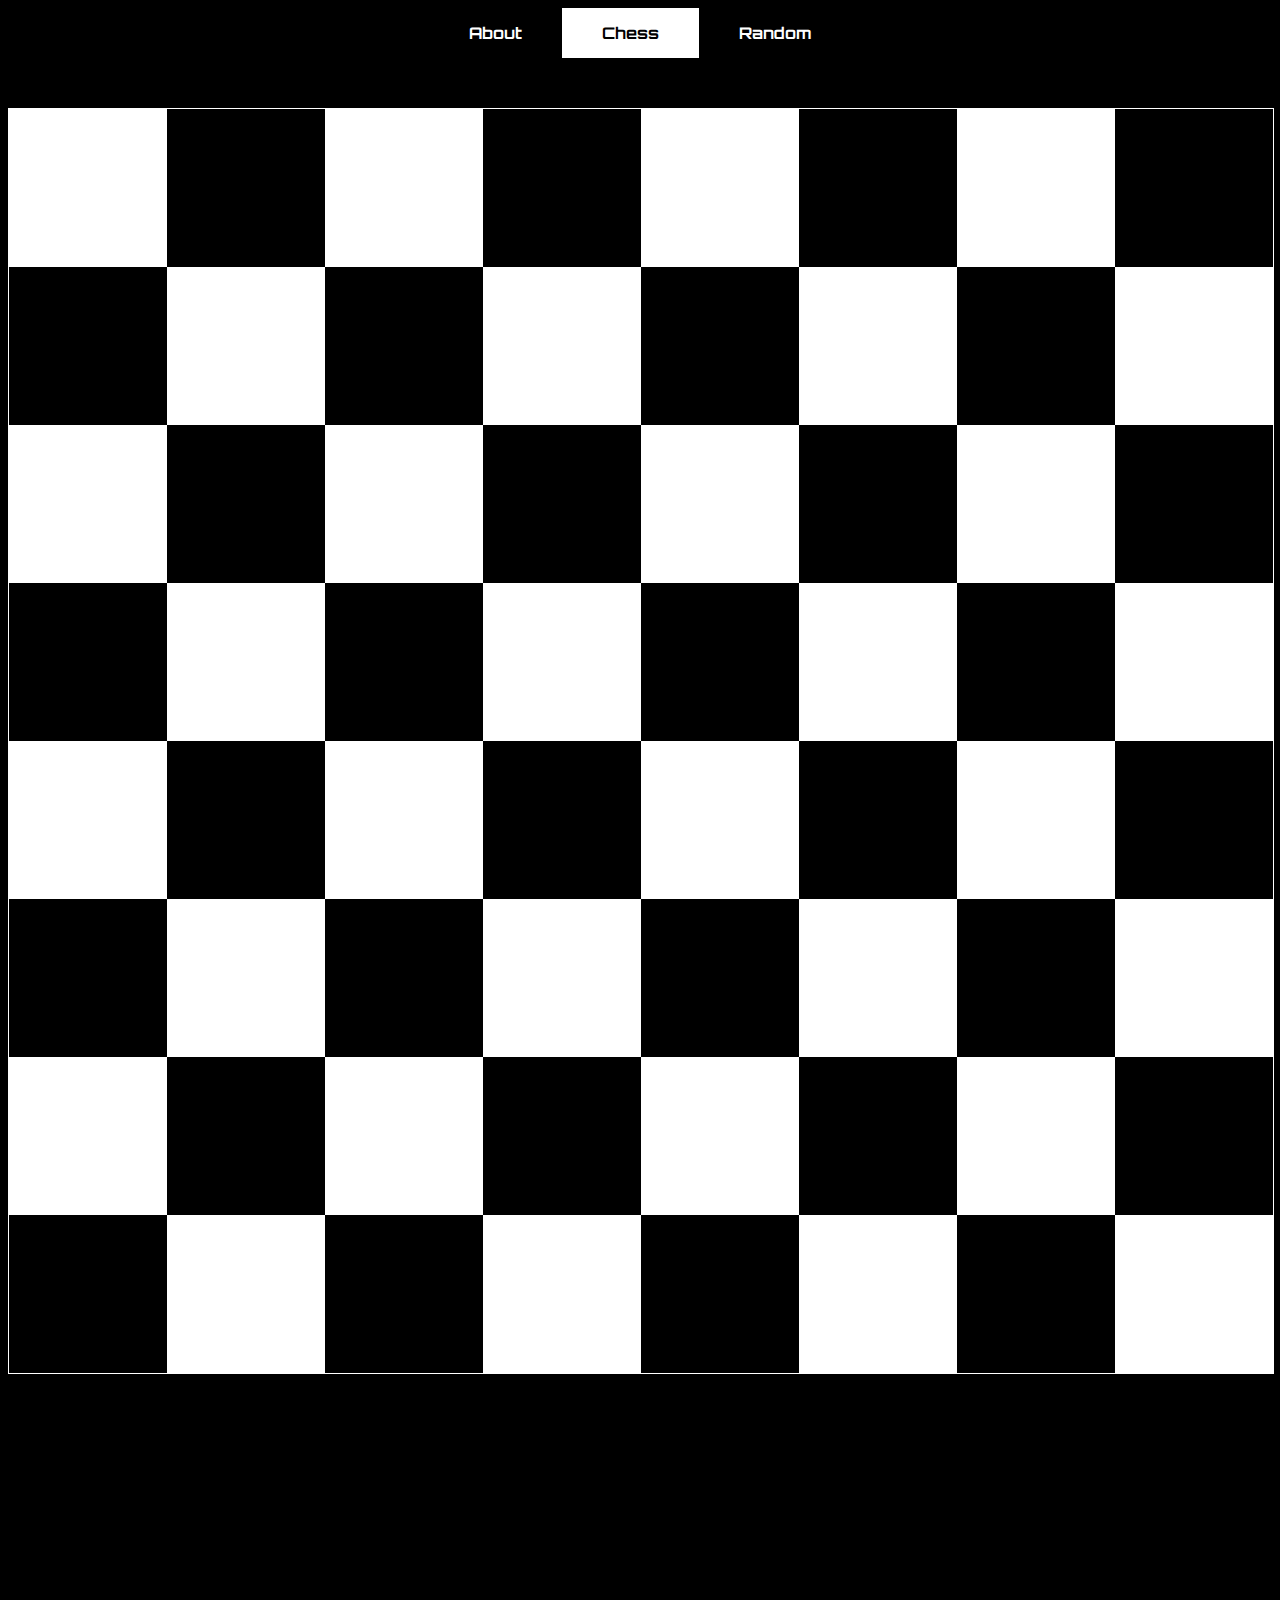
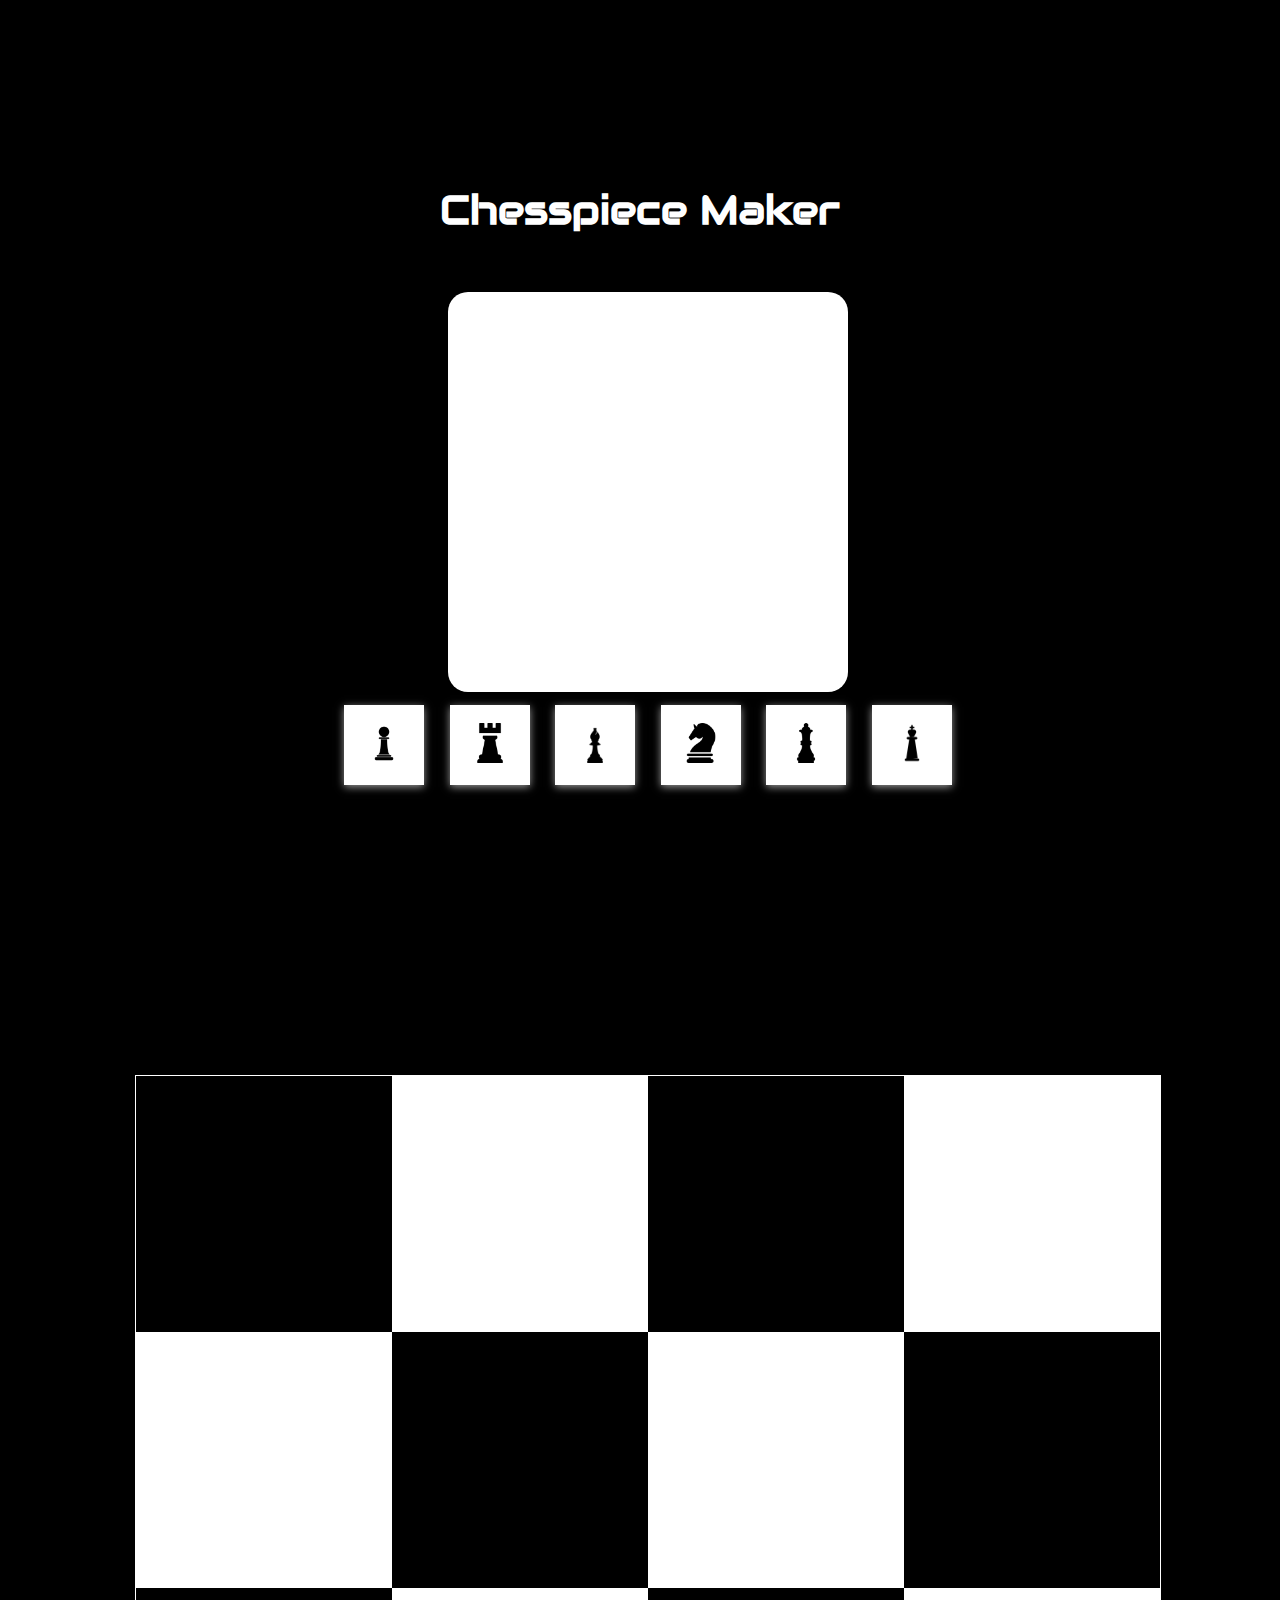
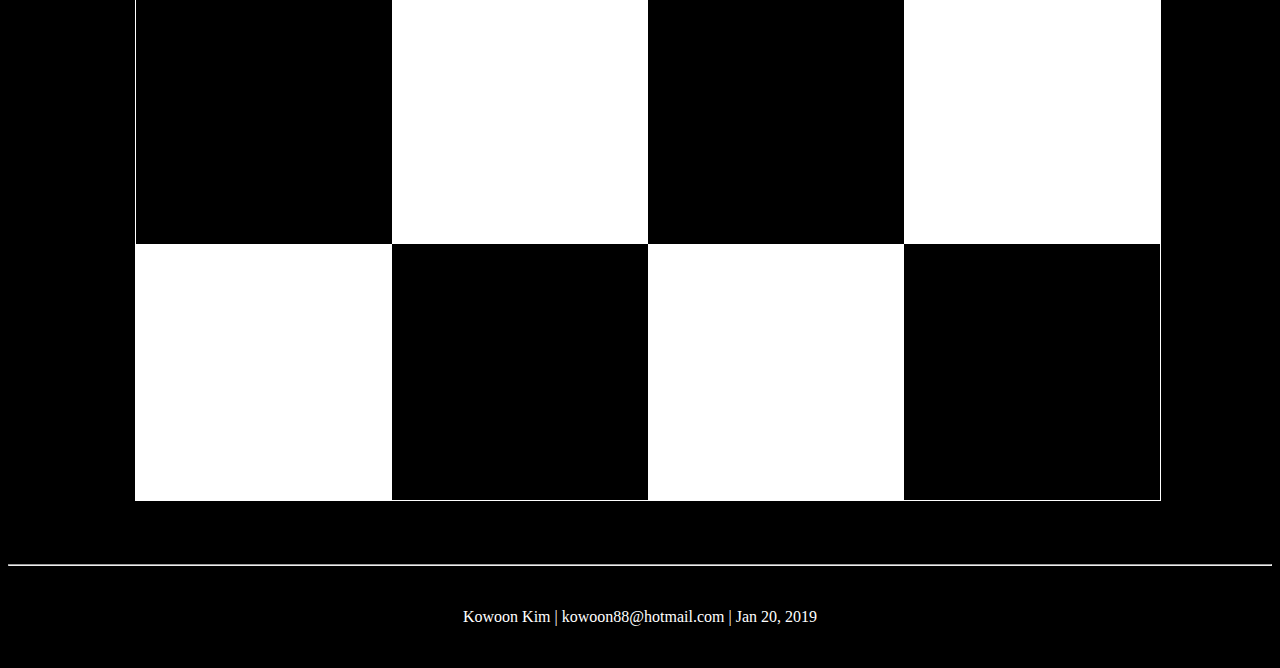
<file: chess.html>
<!DOCTYPE html>
<html>
    <head>
        
        <title> Chess Piece </title>

        <meta name="viewport" content="width=device-width, initial-scale=1.0">
        <link href="https://fonts.googleapis.com/css?family=Orbitron" rel="stylesheet">
        <link href='https://fonts.googleapis.com/css?family=Audiowide' rel='stylesheet'>
        <link rel="stylesheet" href="css/chess.css">
        <script type="text/javascript" src="js/chess.js"></script>
        

    </head>

    <body>

        <nav class="block">
            <ul>
                <li><a href="index.html">About</a></li>
                <li><a class="active" href="chess.html">Chess</a></li>
                <li><a href="random.html">Random</a></li>
            </ul>
        </nav>
        
        <section class ="chessboard">

            <div class ="whiteTile"></div>
            <div class ="blackTile"></div>
            <div class ="whiteTile"></div>
            <div class ="blackTile"></div>
            <div class ="whiteTile"></div>
            <div class ="blackTile"></div>
            <div class ="whiteTile"></div>
            <div class ="blackTile"></div>

            <div class ="blackTile"></div>
            <div class ="whiteTile"></div>
            <div class ="blackTile"></div>
            <div class ="whiteTile"></div>
            <div class ="blackTile"></div>
            <div class ="whiteTile"></div>
            <div class ="blackTile"></div>
            <div class ="whiteTile"></div>

            <div class ="whiteTile"></div>
            <div class ="blackTile"></div>
            <div class ="whiteTile"></div>
            <div class ="blackTile"></div>
            <div class ="whiteTile"></div>
            <div class ="blackTile"></div>
            <div class ="whiteTile"></div>
            <div class ="blackTile"></div>

            <div class ="blackTile"></div>
            <div class ="whiteTile"></div>
            <div class ="blackTile"></div>
            <div class ="whiteTile"></div>
            <div class ="blackTile"></div>
            <div class ="whiteTile"></div>
            <div class ="blackTile"></div>
            <div class ="whiteTile"></div>

            <div class ="whiteTile"></div>
            <div class ="blackTile"></div>
            <div class ="whiteTile"></div>
            <div class ="blackTile"></div>
            <div class ="whiteTile"></div>
            <div class ="blackTile"></div>
            <div class ="whiteTile"></div>
            <div class ="blackTile"></div>

            <div class ="blackTile"></div>
            <div class ="whiteTile"></div>
            <div class ="blackTile"></div>
            <div class ="whiteTile"></div>
            <div class ="blackTile"></div>
            <div class ="whiteTile"></div>
            <div class ="blackTile"></div>
            <div class ="whiteTile"></div>

            <div class ="whiteTile"></div>
            <div class ="blackTile"></div>
            <div class ="whiteTile"></div>
            <div class ="blackTile"></div>
            <div class ="whiteTile"></div>
            <div class ="blackTile"></div>
            <div class ="whiteTile"></div>
            <div class ="blackTile"></div>

            <div class ="blackTile"></div>
            <div class ="whiteTile"></div>
            <div class ="blackTile"></div>
            <div class ="whiteTile"></div>
            <div class ="blackTile"></div>
            <div class ="whiteTile"></div>
            <div class ="blackTile"></div>
            <div class ="whiteTile"></div>

        </section>
    

        <section class="block">

            <h1>Chesspiece Maker</h1>

            <div class="outer">

                <div class="imageContainer">
                    
                    <img id ="pawn" src = "chesspiece/pawn.png">
                    <img id ="rook" src = "chesspiece/rook.png">
                    <img id ="bishop" src = "chesspiece/bishop.png">
                    <img id ="knight" src = "chesspiece/knight.png">
                    <img id ="queen" src = "chesspiece/queen.png">
                    <img id ="king" src = "chesspiece/king.png">
                
                </div>
                
                <div class ="buttonContainer">

                <button onclick="addPawn()"><img class="chessIcon" src="chesspiece/pawn.png" alt="pawn"></button>
                <button onclick="addRook()"><img class="chessIcon" src="chesspiece/rook.png" alt="rook"></button>
                <button onclick="addBishop()"><img class="chessIcon" src="chesspiece/bishop.png" alt="bishop"></button>
                <button onclick="addKnight()"><img class="chessIcon" src="chesspiece/knight.png" alt="knight"></button>
                <button onclick="addQueen()"><img class="chessIcon" src="chesspiece/queen.png" alt="queen"></button>
                <button onclick="addKing()"><img class="chessIcon" src="chesspiece/king.png" alt="king"></button>
            
            </div>
                
            </div>   

        </section>



        <article class = "panel">

            <div class="panelboard">

                <div class ="blackPanel queen">
                    
                    <span class="detail">
                        <h2>Chesspiece name</h2> 
                        This is a detail field that appears when user hovers
                    </span>

                </div>
                <div class ="whitePanel king">
                    
                    <span class="detail">
                        <h2>Chesspiece name</h2> 
                        This is a detail field that appears when user hovers
                    </span>

                </div>
                <div class ="blackPanel"></div>
                <div class ="whitePanel"></div>

                <div class ="whitePanel"></div>
                <div class ="blackPanel"></div>
                <div class ="whitePanel"></div>
                <div class ="blackPanel"></div>

                <div class ="blackPanel"></div>
                <div class ="whitePanel"></div>
                <div class ="blackPanel"></div>
                <div class ="whitePanel"></div>

                <div class ="whitePanel"></div>
                <div class ="blackPanel"></div>
                <div class ="whitePanel"></div>
                <div class ="blackPanel"></div>
            
            </div>

        </article>

        <footer>
            <hr><br>
            <p>
            Kowoon Kim | kowoon88@hotmail.com | Jan 20, 2019
            </p><br>
        </footer>

    </body>
</html>
</file>
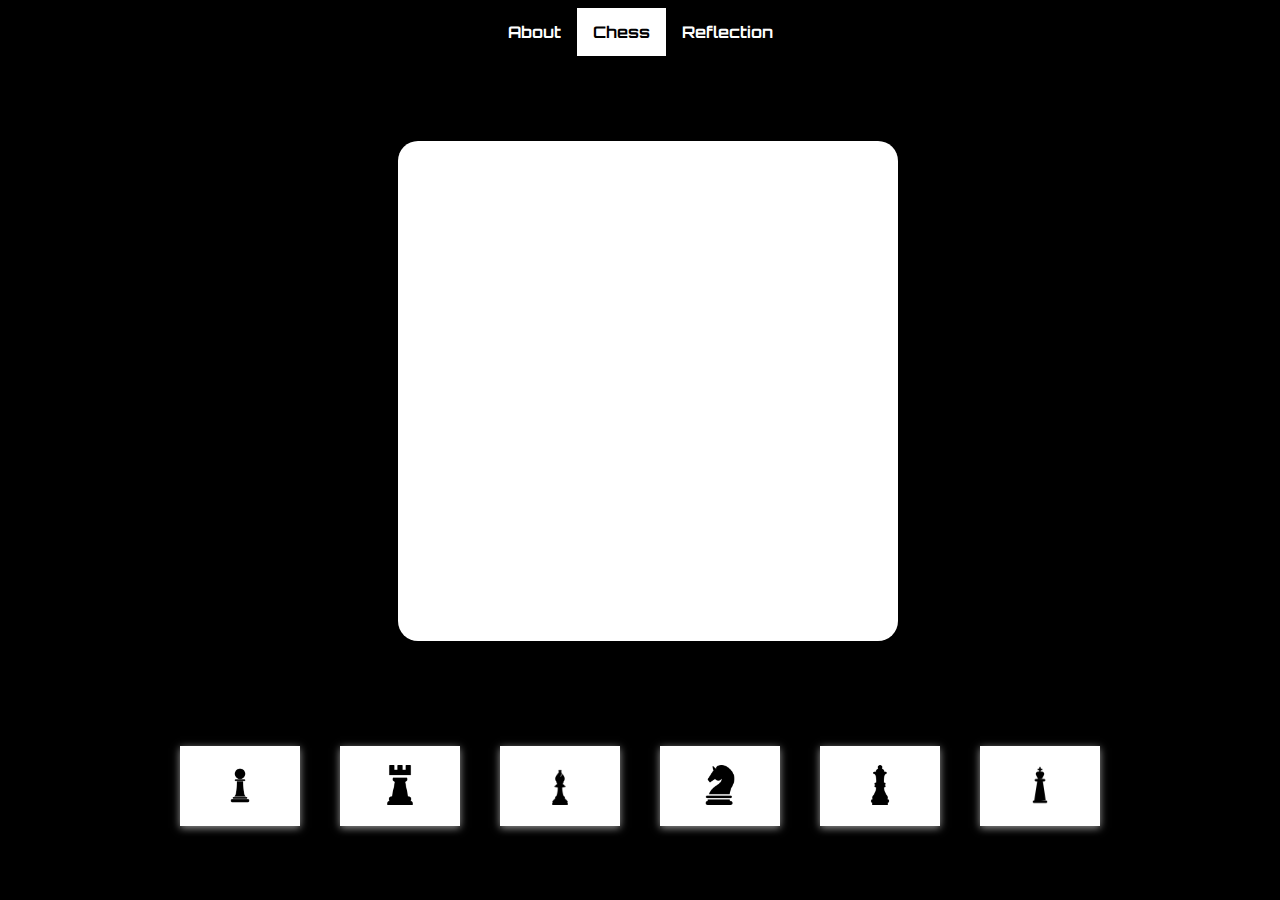
<file: chess/chess.html>
<!DOCTYPE html>
<html>
    <head>
        
        <title> Chess Piece </title>

        <meta name="viewport" content="width=device-width, initial-scale=1.0">
        <link href="https://fonts.googleapis.com/css?family=Orbitron" rel="stylesheet">
        <link rel="stylesheet" href="chess.css">
        <script type="text/javascript" src="chess.js"></script>

    </head>

    <body>
        <nav>
            <ul>
                <li><a href="about.html">About</a></li>
                <li><a class="active" href="chess.html">Chess</a></li>
                <li><a href="reflection.html">Reflection</a></li>
            </ul>
        </nav>

        <article class="outer">
            <div class="imageContainer">
                
                <img id ="pawn" src = "pawn.png">
                <img id ="rook" src = "rook.png">
                <img id ="bishop" src = "bishop.png">
                <img id ="knight" src = "knight.png">
                <img id ="queen" src = "queen.png">
                <img id ="king" src = "king.png">
            
            </div>
        </article>   
            <div class ="buttonContainer">
                <button onclick="addPawn()"><img class="chessIcon" src="pawn.png" alt="pawn"></button>
                <button onclick="addRook()"><img class="chessIcon" src="rook.png" alt="rook"></button>
                <button onclick="addBishop()"><img class="chessIcon" src="bishop.png" alt="bishop"></button>
                <button onclick="addKnight()"><img class="chessIcon" src="knight.png" alt="knight"></button>
                <button onclick="addQueen()"><img class="chessIcon" src="queen.png" alt="queen"></button>
                <button onclick="addKing()"><img class="chessIcon" src="king.png" alt="king"></button>
            </div>
        
 

    </body>
</html>
</file>
<file: css/chess.css>
body {
    background: black;
}

button {
    width: 80px;
    height: 80px;
    background: white;
    text-align: center;
    border: none;
    box-shadow: 0 2px 8px 0 #999;
    margin: 2%;
    float: left;
}

button:hover {
    background: whitesmoke;
}

button:active {
    box-shadow: 0 2px 3px 0 #666;
    transform: translateY(4px);
}

nav {
    display: flex;
    justify-content: center;
    background-color: transparent;
    padding-bottom: 50px;
}


ul {
    list-style-type: none;
    margin: 0;
    padding: 0;
    overflow: hidden;
}

li {
    float: left;
}

li a {
    display: block;
    color: white;
    background-color: transparent;
    text-align: center;
    padding: 15px 40px;
    font-family: 'Orbitron', sans-serif;
    text-decoration: none;
    font-weight: bold;
}

li a:hover:not(.active) {
    background-color: grey;
}

h1{
    font-family: 'Audiowide';
    font-size: 2.5em;
    color:white; 
    text-align:center;
    padding-bottom: 30px;
} 

.active {
    background-color: white;
    color: black;
}

#pawn, #bishop, #queen, #king {
    position: absolute;
    width: 350px;
    height: 350px;
    visibility: hidden;
}

#rook, #knight {
    position: absolute;
    width: 280px;
    height: 350px;
    visibility: hidden;
}

.chessIcon {
    width: 40px;
    height: 40px;
}

.sectionDivider {
    width: 100vw;
    height: 80vh;
    margin-bottom: 20vh;
    display: block;
}

.outer{
    width: 100vw;
    height: 80vh;
    display: block;
    justify-content: center;
}

.imageContainer {
    width: 400px;
    height: 400px;
    background: white;
    margin: auto;
    display: flex;
    align-items: center;
    justify-content: center;
    border-radius: 20px;
}

.buttonContainer {
    width: 50%;
    margin: auto;
    display: flex;
    align-items: center;
    justify-content: center;
 
}

.chessboard {
    width: 100%;
    height: 100%;
    display: inline-block;
    border: 1px solid white;
    margin-bottom: 30%;
}

.blackTile{
    background-color: black;
    width: 12.5%;
    padding-top: 12.5%;
    float: left;

    transition-property: background-color;
    transition-duration: 2s;
}

.whiteTile{
    background-color: white;
    width: 12.5%;
    padding-top: 12.5%;
    float: left;

    transition-property: background-color;
    transition-duration: 2s;
}

.blackTile:hover, .whiteTile:hover {
    background-color: grey;
}

.panel {
    width: 100vw;
    display: flex;
    align-items: center;
    justify-content: center;
    margin: 5% 0;
}

.panelboard {
    width: 80%;
    height: 80%;
    display: inline-block;
    border: 1px solid white;
}

.whitePanel{
    width: 25%;
    padding-top: 25%;
    float: left;

    background-repeat: no-repeat;
    background-size:80%;
    background-color: white;
    background-position: center;

    transition-property: background-size, background-color;
    transition-duration: 1.2s;

}

.blackPanel {
    width: 25%;
    padding-top: 25%;
    float: left;

    background-repeat: no-repeat;
    background-size: 80%;
    background-color: black;
    background-position: center;

    transition-property: background-size, background-color;
    transition-duration: 1.2s;

}

.blackPanel.queen{
    background-image: url("https://jungheesun.github.io/chesspiece/queen-w.png");
}

.whitePanel.king{
    background-image: url("https://jungheesun.github.io/chesspiece/king.png");
}


.blackPanel:hover, .whitePanel:hover {
    background-size: 90%;
    background-color: grey;
}

.detail {
    display: none;
    margin-top: -90%;
    margin-left: 5%;
    width: 90%;

    transition-property: display;
    transition-duration: 1.2s;
}

.detail p {
    font-size: 1.5vw;
}

.detail h2{
    font-size: 2vw;
    text-transform: uppercase; 
}

.whitePanel:hover .detail {
    color: white;
    display: block;
}

.blackPanel:hover .detail {
    display: block;
}

footer p{
    color:white; 
    text-align: center;
}
</file>
<file: chess/chess.css>
body {
    background: black;
}

button {
    width: 120px;
    height: 80px;
    background: white;
    text-align: center;
    border: none;
    box-shadow: 0 2px 8px 0 #999;
    margin: 20px;
}

button:hover {
    background: whitesmoke;
}

button:active {
    box-shadow: 0 2px 3px 0 #666;
    transform: translateY(4px);
}

nav {
    display: flex;
    justify-content: center;
    background-color: transparent;
    padding-bottom: 20px;
}

ul {
    list-style-type: none;
    margin: 0;
    padding: 0;
    overflow: hidden;
}

li {
    float: left;
}

li a {
    display: block;
    color: white;
    background-color: transparent;
    text-align: center;
    padding: 14px 16px;
    font-family: 'Orbitron', sans-serif;
    text-decoration: none;
    font-weight: bold;
}

li a:hover:not(.active) {
    background-color: grey;
}

.active {
    background-color: white;
    color: black;
}

#pawn, #bishop, #queen, #king {
    position: absolute;
    width: 350px;
    height: 350px;
    visibility: hidden;
}

#rook, #knight {
    position: absolute;
    width: 280px;
    height: 350px;
    visibility: hidden;
}

.chessIcon {
    width: 40px;
    height: 40px;
}

.outer{
    width: 100vw;
    height: 70vh;
    display: flex;
    justify-content: center;
    vertical-align: middle;   
}

.imageContainer {
    width: 500px;
    height: 500px;
    background: white;
    margin: auto;
    display: flex;
    align-items: center;
    justify-content: center;
    border-radius: 20px;
}

.buttonContainer {
    display: flex;
    justify-content: center;
    padding-top: 20px;
}
</file>
